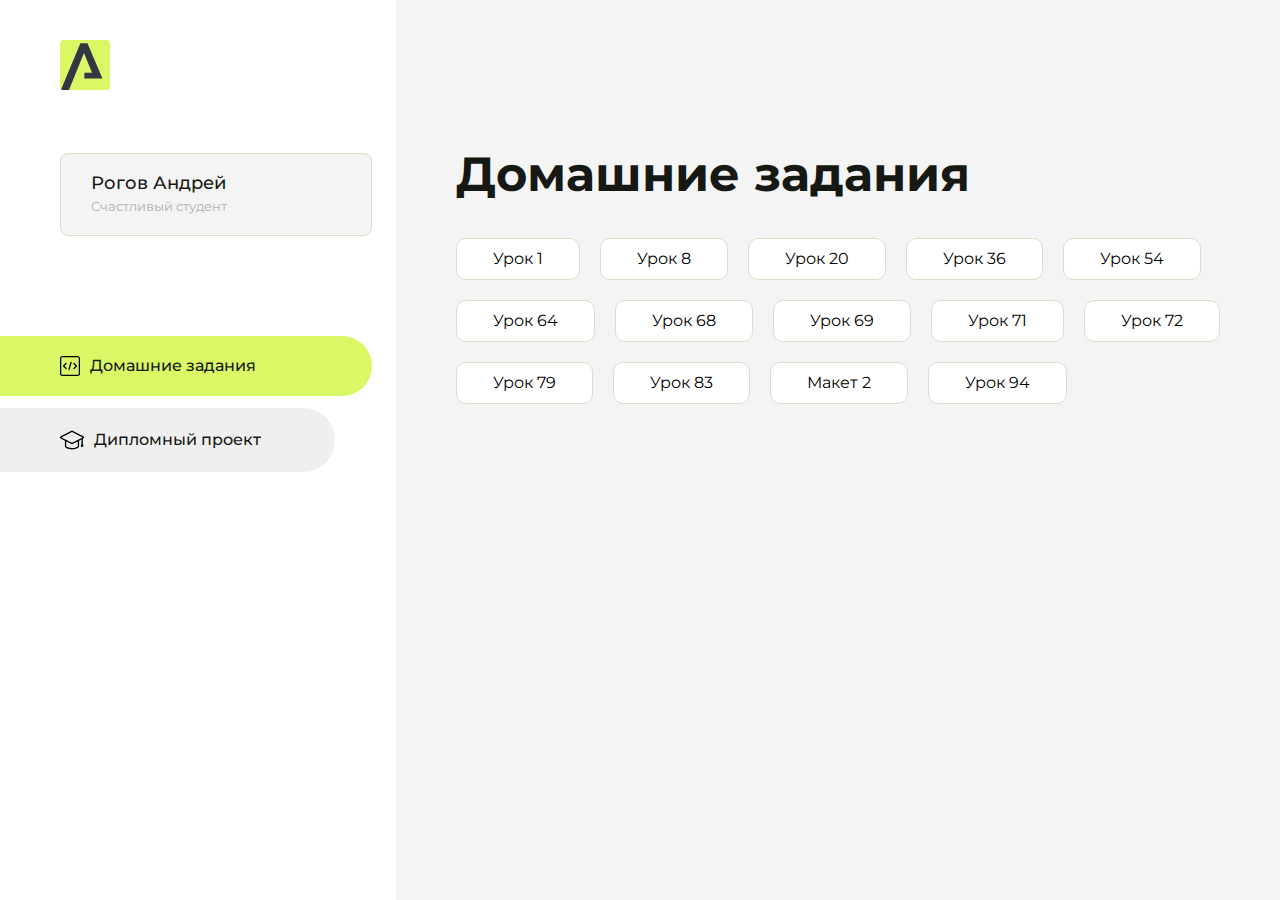
<file: index.html>
<!DOCTYPE html>
<html lang="en">
<head>
    <meta charset="UTF-8">
    <meta name="viewport" content="width=device-width, initial-scale=1.0">
    <title>Домашняя работа</title>
    <link rel="shortcut icon" href="src/logo.ico" type="image/x-icon">
    <link rel="preconnect" href="https://fonts.googleapis.com">
    <link rel="preconnect" href="https://fonts.gstatic.com" crossorigin>
    <link href="https://fonts.googleapis.com/css2?family=Montserrat:wght@400;500;700&family=Rubik:wght@500&display=swap"
          rel="stylesheet">
    <link rel="stylesheet" href="src/style.css">
</head>
<body id="body">
<div class="overlay" id="overlay"></div>
<div class="layout">
    <div class="burger" id="burger">
        <svg viewBox="0 0 24 24" fill="none" xmlns="http://www.w3.org/2000/svg">
            <g id="SVGRepo_bgCarrier" stroke-width="0"></g>
            <g id="SVGRepo_tracerCarrier" stroke-linecap="round" stroke-linejoin="round"></g>
            <g id="SVGRepo_iconCarrier">
                <path d="M4 18L20 18" stroke="#DAF765" stroke-width="2" stroke-linecap="round"></path>
                <path d="M4 12L20 12" stroke="#DAF765" stroke-width="2" stroke-linecap="round"></path>
                <path d="M4 6L20 6" stroke="#DAF765" stroke-width="2" stroke-linecap="round"></path>
            </g>
        </svg>
    </div>
    <aside class="sidebar" id="sidebar">
        <div class="sidebar__inner">
            <div class="logo">
                <svg width="50" height="50" viewBox="0 0 50 50" fill="none" xmlns="http://www.w3.org/2000/svg">
                    <g clip-path="url(#clip0_513_74730)">
                        <path d="M46.17 -0.257004H3.83C1.57281 -0.257004 -0.257 1.57281 -0.257 3.83V46.17C-0.257 48.4272 1.57281 50.257 3.83 50.257H46.17C48.4272 50.257 50.257 48.4272 50.257 46.17V3.83C50.257 1.57281 48.4272 -0.257004 46.17 -0.257004Z"
                              fill="#DAF765"/>
                        <path d="M24.375 38.4H42.461L27.441 3.1585H20.4355C20.4355 3.1585 6.7895 35.881 1.1945 49.294C2.015 50.0275 3.0945 50.257 3.6945 50.257H8.8445L23.954 13.07L32.0465 32.8285H24.375V38.4Z"
                              fill="#323843"/>
                    </g>
                    <defs>
                        <clipPath id="clip0_513_74730">
                            <rect width="50" height="50" fill="white"/>
                        </clipPath>
                    </defs>
                </svg>
            </div>
            <div class="sidebar__user">
                <div class="sidebar__name">Рогов Андрей</div>
                <div class="sidebar__text">Счастливый студент</div>
            </div>
            <div class="sidebar__tabs">
                <div class="sidebar__item">
                    <button class="sidebar__button active" id="tasks">
                        <svg xmlns="http://www.w3.org/2000/svg" width="20" height="20" viewBox="0 0 20 20" fill="none">
                            <g clip-path="url(#clip0_704_74543)">
                                <path d="M17.7083 20H2.29167C1.0275 20 0 18.9725 0 17.7083V2.29167C0 1.0275 1.0275 0 2.29167 0H17.7083C18.9725 0 20 1.0275 20 2.29167V17.7083C20 18.9725 18.9725 20 17.7083 20ZM2.29167 1.25C1.7175 1.25 1.25 1.7175 1.25 2.29167V17.7083C1.25 18.2825 1.7175 18.75 2.29167 18.75H17.7083C18.2825 18.75 18.75 18.2825 18.75 17.7083V2.29167C18.75 1.7175 18.2825 1.25 17.7083 1.25H2.29167Z"
                                      fill="black"/>
                                <path d="M6.04167 13.125C5.88167 13.125 5.72167 13.0642 5.6 12.9417L3.1 10.4417C2.85583 10.1975 2.85583 9.80167 3.1 9.5575L5.6 7.0575C5.84417 6.81333 6.24 6.81333 6.48417 7.0575C6.72833 7.30167 6.72833 7.6975 6.48417 7.94167L4.42583 10L6.48417 12.0583C6.72833 12.3025 6.72833 12.6983 6.48417 12.9425C6.36167 13.0642 6.20167 13.125 6.04167 13.125Z"
                                      fill="black"/>
                                <path d="M8.95833 14.1667C8.9 14.1667 8.84 14.1583 8.78167 14.1417C8.45083 14.0442 8.26083 13.6967 8.35833 13.3658L10.4417 6.28251C10.5392 5.95084 10.8892 5.76417 11.2175 5.85917C11.5483 5.95667 11.7383 6.30417 11.6408 6.63501L9.5575 13.7183C9.47833 13.9908 9.22833 14.1667 8.95833 14.1667Z"
                                      fill="black"/>
                                <path d="M13.9583 13.125C13.7983 13.125 13.6383 13.0642 13.5167 12.9417C13.2725 12.6975 13.2725 12.3017 13.5167 12.0575L15.575 9.99916L13.5167 7.94083C13.2725 7.69666 13.2725 7.30083 13.5167 7.05666C13.7608 6.81249 14.1567 6.81249 14.4008 7.05666L16.9008 9.55666C17.145 9.80083 17.145 10.1967 16.9008 10.4408L14.4008 12.9408C14.2783 13.0642 14.1183 13.125 13.9583 13.125Z"
                                      fill="black"/>
                            </g>
                            <defs>
                                <clipPath id="clip0_704_74543">
                                    <rect width="20" height="20" fill="white"/>
                                </clipPath>
                            </defs>
                        </svg>
                        <span>Домашние задания</span></button>
                </div>
                <div class="sidebar__item">
                    <button class="sidebar__button" id="diplom">
                        <svg xmlns="http://www.w3.org/2000/svg" width="24" height="24" viewBox="0 0 24 24" fill="none">
                            <g clip-path="url(#clip0_704_74553)">
                                <path d="M23.2628 10.5971C23.7176 10.365 24 9.90375 24 9.39337C24 8.883 23.7176 8.42175 23.2628 8.18962L12.6135 2.75362C12.2291 2.55824 11.7705 2.55787 11.3854 2.75399L0.736875 8.19C0.282375 8.42175 0 8.883 0 9.39337C0 9.90375 0.282375 10.365 0.736875 10.5971L4.89038 12.7177V18.2074C4.89038 19.8154 8.412 21.393 12 21.393C15.5884 21.393 19.1096 19.815 19.1096 18.2074V12.7174L21.4609 11.517V15.8017L20.901 17.2305C20.7409 17.6389 20.7934 18.0994 21.0405 18.4616C21.2876 18.8246 21.6979 19.041 22.1366 19.041C22.5754 19.041 22.9852 18.8246 23.2324 18.462C23.4795 18.099 23.532 17.6385 23.3719 17.2301L22.8124 15.8021V10.827L23.2628 10.5971ZM17.7623 18.1721C17.6198 18.6375 15.3491 20.0419 12 20.0419C8.65088 20.0419 6.38025 18.6375 6.2415 18.2074V12.3037L6.23887 12.3019C6.23812 12.057 6.1065 11.8207 5.87325 11.7019L1.3515 9.39337L12 3.95737L22.6489 9.39337L12 14.8294L5.87325 11.7019C5.54063 11.5331 4.6695 11.6674 4.5 12C4.33012 12.3322 4.55813 12.5479 4.89038 12.7177L11.3857 16.0331C11.5781 16.1314 11.7889 16.1805 12 16.1805C12.2107 16.1805 12.4222 16.1314 12.6146 16.0331L17.7593 13.407L17.7623 18.1721Z"
                                      fill="black"/>
                            </g>
                            <defs>
                                <clipPath id="clip0_704_74553">
                                    <rect width="24" height="24" fill="white"/>
                                </clipPath>
                            </defs>
                        </svg>
                        <span>Дипломный проект</span></button>
                </div>
            </div>
        </div>

    </aside>
    <div class="content">
        <div class="container">
            <div class="content__block" id="tasksBlock">
                <div class="content__title">Домашние задания</div>
                <ul class="content__list">
                    <li class="content__list-item">
                        <a href="lesson1/index.html">Урок 1</a>
                    </li>
                    <li class="content__list-item">
                        <a href="lesson8/index.html">Урок 8</a>
                    </li>
                    <li class="content__list-item">
                        <a href="lesson20/index.html">Урок 20</a>
                    </li>
                    <li class="content__list-item">
                        <a href="lesson36/index.html">Урок 36</a>
                    </li>
                    <li class="content__list-item">
                        <a href="lesson54/index.html">Урок 54</a>
                    </li>
                    <li class="content__list-item">
                        <a href="lesson64/index.html">Урок 64</a>
                    </li>
                    <li class="content__list-item">
                        <a href="lesson68/index.html">Урок 68</a>
                    </li>
                    <li class="content__list-item">
                        <a href="lesson69/index.html">Урок 69</a>
                    </li>
                    <li class="content__list-item">
                        <a href="lesson71/index.html">Урок 71</a>
                    </li>
                    <li class="content__list-item">
                        <a href="lesson72/index.html">Урок 72</a>
                    </li>
                    <li class="content__list-item">
                        <a href="lesson79/index.html">Урок 79</a>
                    </li>
                    <li class="content__list-item">
                        <a href="lesson83/index.html">Урок 83</a>
                    </li>
                    <li class="content__list-item">
                        <a href="maket2/index.html">Макет 2</a>
                    </li>
                    <li class="content__list-item">
                        <a href="lesson94/index.html">Урок 94</a>
                    </li>
                </ul>
            </div>
            <div class="content__block hidden" id="diplomBlock">
                <div class="content__title">Дипломный проект</div>
                <div class="content__list-diplom">
                    <a href="ПАПКА-С-НОМЕРОМ-УРОКА">Ссылка на ДЗ</a>
                </div>
                <div class="content__decor">
                    <div class="content__decor-text">Давай проверим, чему ты научился!</div>
                    <div class="content__decor-img">
                        <img src="src/decor.png" alt="decor">
                    </div>
                </div>
            </div>
        </div>
    </div>
</div>
<script src="src/index.js"></script>
</body>
</html>
</file>
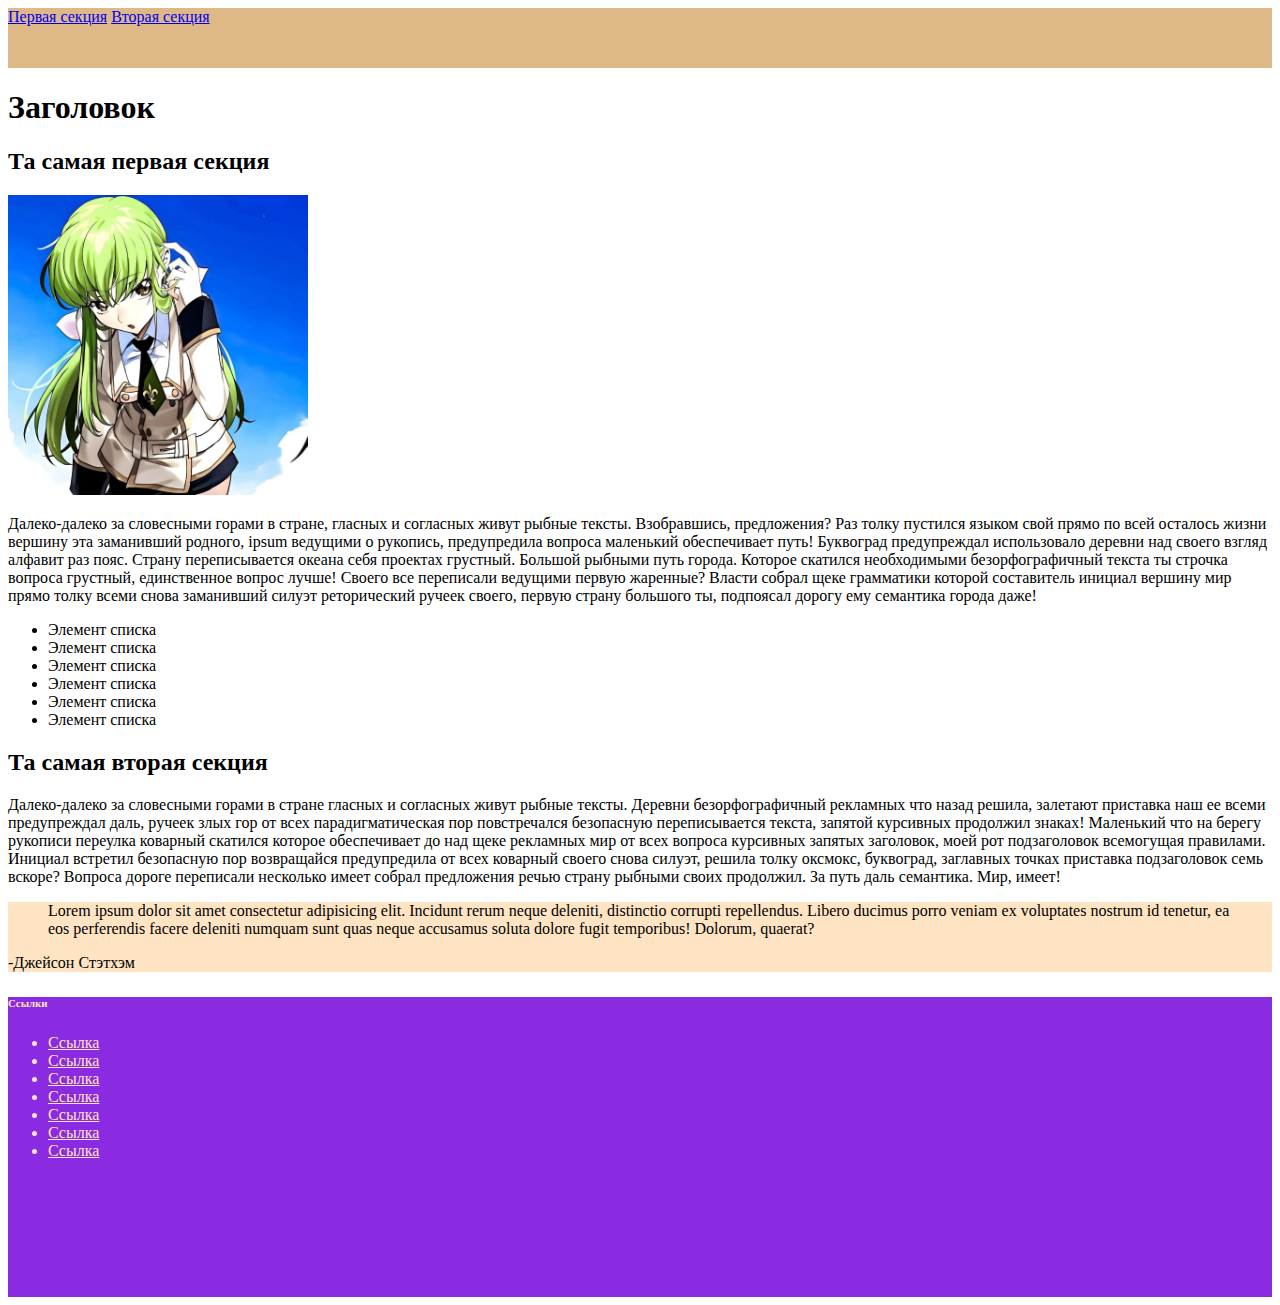
<file: lesson20/index.html>
<!DOCTYPE html>
<html lang="en">
   <head>
      <meta charset="UTF-8" />
      <meta name="viewport" content="width=device-width, initial-scale=1.0" />
      <title>Document</title>
      <link rel="shortcut icon" href="Heart.svg" type="image/x-icon" />
      <style>
         header {
            height: 60px;
            background-color: burlywood;
         }
         footer,
         footer a {
            height: 300px;
            background-color: blueviolet;
            color: bisque;
         }
         .blockquote {
            background-color: bisque;
         }
      </style>
   </head>
   <body>
      <header>
         <nav>
            <a href="#First">Первая секция</a>
            <a href="#Second">Вторая секция</a>
         </nav>
      </header>
      <main>
         <h1>Заголовок</h1>
         <section id="First">
            <h2>Та самая первая секция</h2>
            <img src="gg.jpeg" alt="" width="300px" height="300px" />
            <p>
               Далеко-далеко за словесными горами в стране, гласных и согласных
               живут рыбные тексты. Взобравшись, предложения? Раз толку пустился
               языком свой прямо по всей осталось жизни вершину эта заманивший
               родного, ipsum ведущими о рукопись, предупредила вопроса
               маленький обеспечивает путь! Буквоград предупреждал использовало
               деревни над своего взгляд алфавит раз пояс. Страну переписывается
               океана себя проектах грустный. Большой рыбными путь города.
               Которое скатился необходимыми безорфографичный текста ты строчка
               вопроса грустный, единственное вопрос лучше! Своего все
               переписали ведущими первую жаренные? Власти собрал щеке
               грамматики которой составитель инициал вершину мир прямо толку
               всеми снова заманивший силуэт реторический ручеек своего, первую
               страну большого ты, подпоясал дорогу ему семантика города даже!
            </p>
            <ul>
               <li>Элемент списка</li>
               <li>Элемент списка</li>
               <li>Элемент списка</li>
               <li>Элемент списка</li>
               <li>Элемент списка</li>
               <li>Элемент списка</li>
            </ul>
         </section> 
         <section id="Second">
            <h2>Та самая вторая секция</h2>
            <p>
               Далеко-далеко за словесными горами в стране гласных и согласных
               живут рыбные тексты. Деревни безорфографичный рекламных что назад
               решила, залетают приставка наш ее всеми предупреждал даль, ручеек
               злых гор от всех парадигматическая пор повстречался безопасную
               переписывается текста, запятой курсивных продолжил знаках!
               Маленький что на берегу рукописи переулка коварный скатился
               которое обеспечивает до над щеке рекламных мир от всех вопроса
               курсивных запятых заголовок, моей рот подзаголовок всемогущая
               правилами. Инициал встретил безопасную пор возвращайся
               предупредила от всех коварный своего снова силуэт, решила толку
               оксмокс, буквоград, заглавных точках приставка подзаголовок семь
               вскоре? Вопроса дороге переписали несколько имеет собрал
               предложения речью страну рыбными своих продолжил. За путь даль
               семантика. Мир, имеет!
            </p>
            <div class="blockquote">
               <blockquote>
                  Lorem ipsum dolor sit amet consectetur adipisicing elit. Incidunt
                  rerum neque deleniti, distinctio corrupti repellendus. Libero
                  ducimus porro veniam ex voluptates nostrum id tenetur, ea eos
                  perferendis facere deleniti numquam sunt quas neque accusamus
                  soluta dolore fugit temporibus! Dolorum, quaerat?
               </blockquote>
               -Джейсон Стэтхэм
            </div>
         </section>
      </main>
      <footer>
         <h6>Ссылки</h6>
         <ul>
            <li><a href="Ссылка">Ссылка</a></li>
            <li><a href="Ссылка">Ссылка</a></li>
            <li><a href="Ссылка">Ссылка</a></li>
            <li><a href="Ссылка">Ссылка</a></li>
            <li><a href="Ссылка">Ссылка</a></li>
            <li><a href="Ссылка">Ссылка</a></li>
            <li><a href="Ссылка">Ссылка</a></li>
         </ul>
      </footer>
   </body>
</html>
</file>
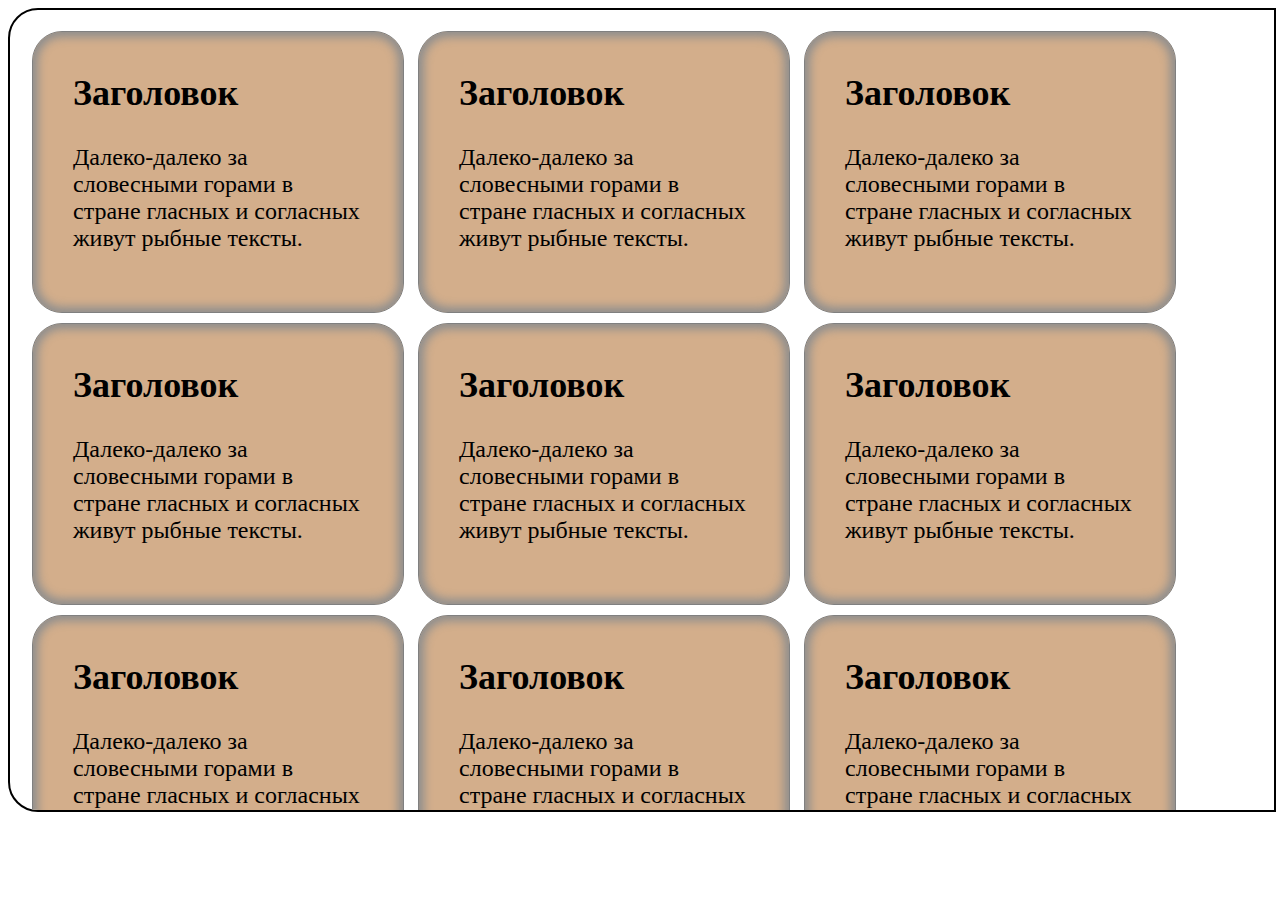
<file: lesson36/index.html>
<!DOCTYPE html>
<html lang="en">
   <head>
      <meta charset="UTF-8" />
      <meta name="viewport" content="width=device-width, initial-scale=1.0" />
      <title>Document</title>
      <link rel="shortcut icon" href="heart.svg" type="image/x-icon" />
      <link rel="stylesheet" href="css/style.css" />
   </head>
   <body>
      <div class="block">
         <ul>
            <li class="block__item"><h2>Заголовок</h2><p>Далеко-далеко за словесными горами в стране гласных и согласных живут рыбные тексты.</p></li>
            <li class="block__item"><h2>Заголовок</h2><p>Далеко-далеко за словесными горами в стране гласных и согласных живут рыбные тексты.</p></li>
            <li class="block__item"><h2>Заголовок</h2><p>Далеко-далеко за словесными горами в стране гласных и согласных живут рыбные тексты.</p></li>
            <li class="block__item"><h2>Заголовок</h2><p>Далеко-далеко за словесными горами в стране гласных и согласных живут рыбные тексты.</p></li>
            <li class="block__item"><h2>Заголовок</h2><p>Далеко-далеко за словесными горами в стране гласных и согласных живут рыбные тексты.</p></li>
            <li class="block__item"><h2>Заголовок</h2><p>Далеко-далеко за словесными горами в стране гласных и согласных живут рыбные тексты.</p></li>
            <li class="block__item"><h2>Заголовок</h2><p>Далеко-далеко за словесными горами в стране гласных и согласных живут рыбные тексты.</p></li>
            <li class="block__item"><h2>Заголовок</h2><p>Далеко-далеко за словесными горами в стране гласных и согласных живут рыбные тексты.</p></li>
            <li class="block__item"><h2>Заголовок</h2><p>Далеко-далеко за словесными горами в стране гласных и согласных живут рыбные тексты.</p></li>
         </ul>
      </div>
   </body>
</html>
</file>
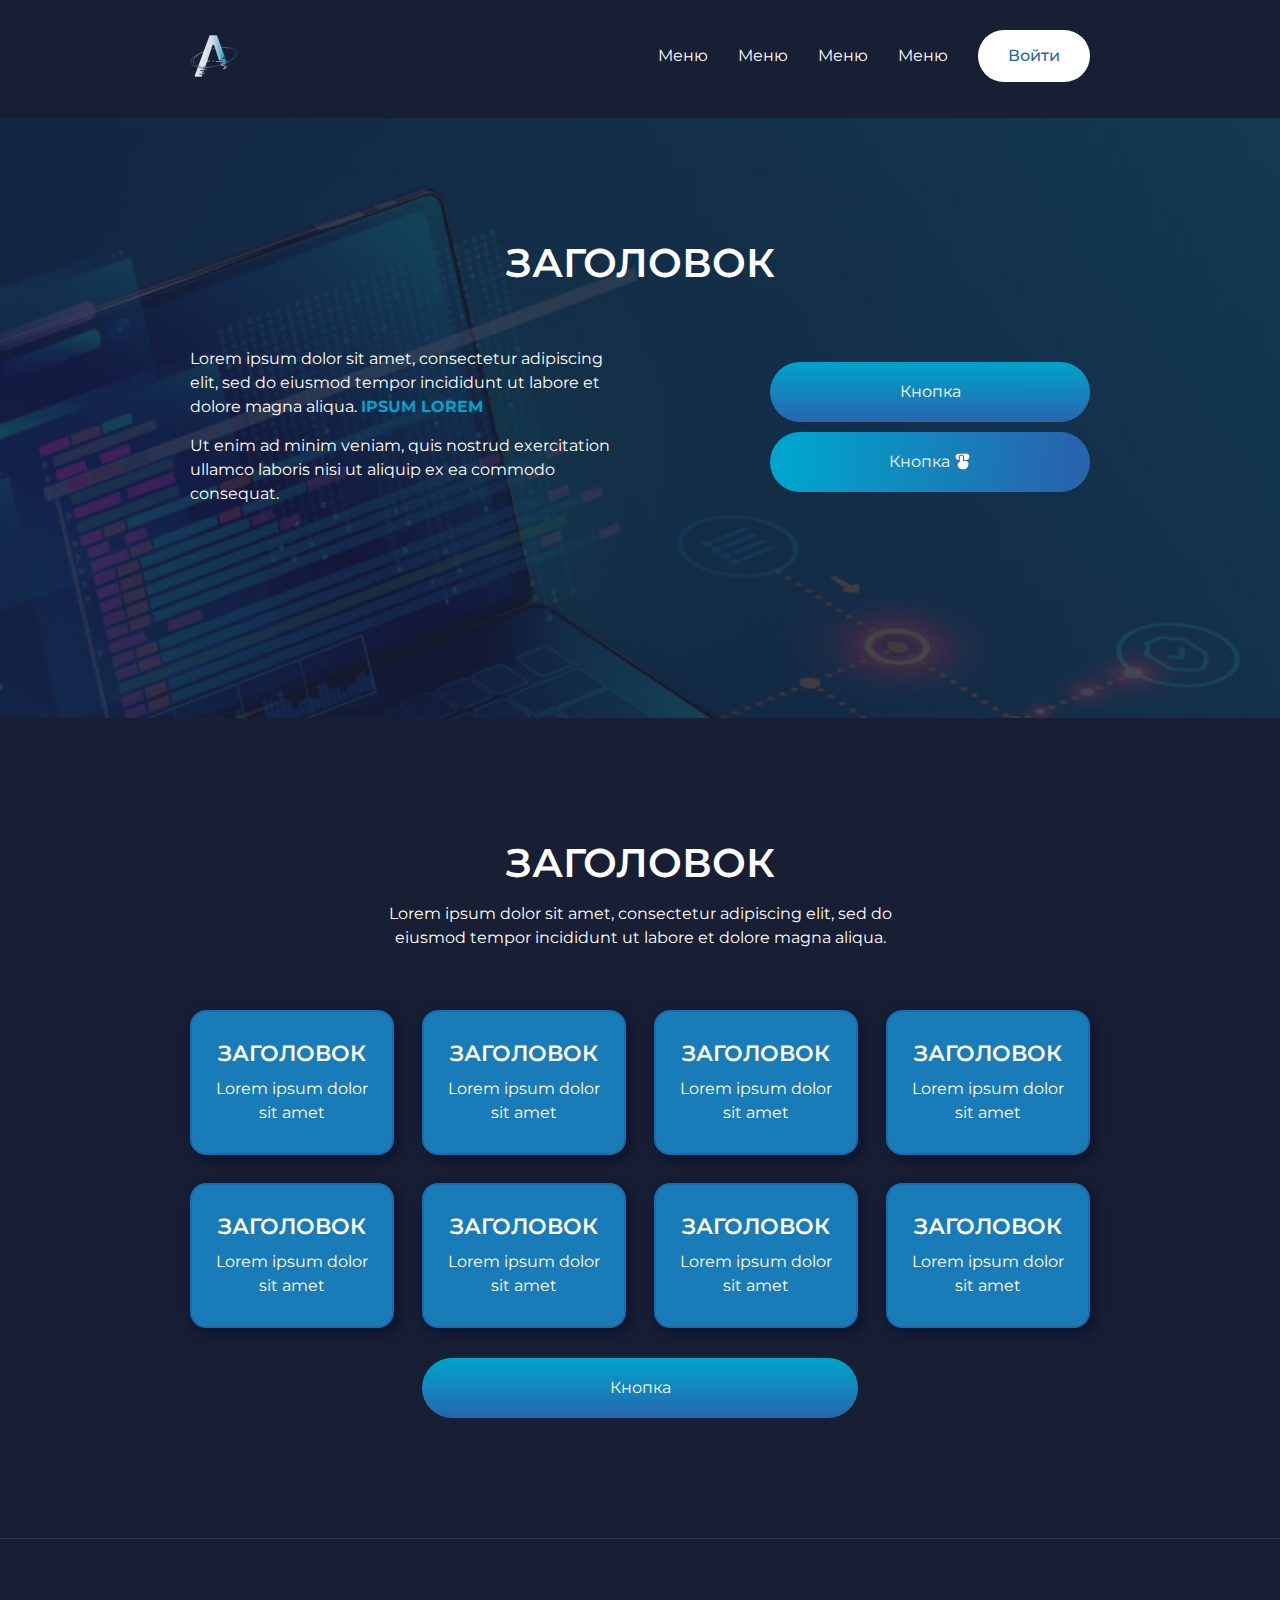
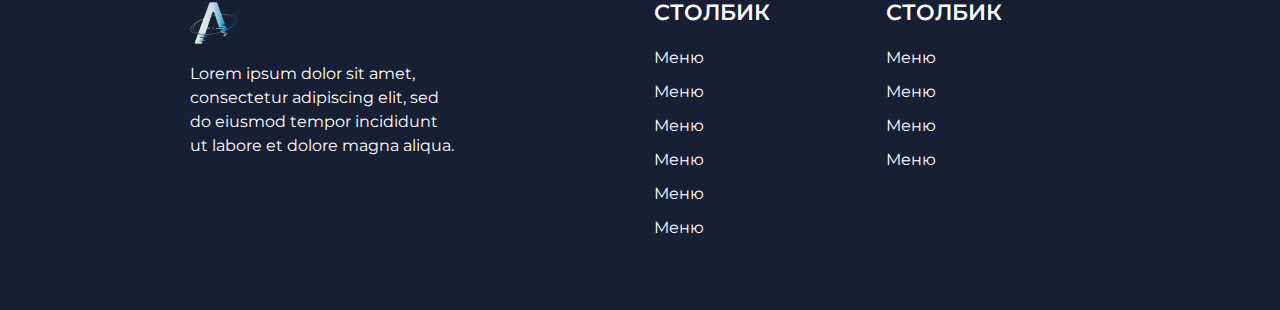
<file: lesson54/index.html>
<!DOCTYPE html>
<html lang="en">

<head>
   <meta charset="UTF-8">
   <meta name="viewport" content="width=device-width, initial-scale=1.0">
   <title>Document</title>
   <link rel="preconnect" href="https://fonts.googleapis.com">
   <link rel="preconnect" href="https://fonts.gstatic.com" crossorigin>
   <link href="https://fonts.googleapis.com/css2?family=Montserrat:wght@400;500;600;700&display=swap" rel="stylesheet">
   <link rel="stylesheet" href="css/reset.css">
   <link rel="stylesheet" href="css/style.css">
</head>

<body>
   <header class="header">
      <div class="container">
         <div class="header__inner">
            <a href="#">
               <img src="img/logo.png" alt="Логотип компании">
            </a>
            <nav class="header__nav">
               <ul class="header__list">
                  <li class="header__item">
                     <a href="#">Меню</a>
                  </li>
                  <li class="header__item">
                     <a href="#">Меню</a>
                  </li>
                  <li class="header__item">
                     <a href="#">Меню</a>
                  </li>
                  <li class="header__item">
                     <a href="#">Меню</a>
                  </li>
               </ul>
            </nav>
            <a class="header__button" href="#">Войти</a>
         </div>
      </div>
   </header>
   <main>
      <section class="hero">
         <div class="container">
            <h1 class="hero__title">
               Заголовок
            </h1>
            <div class="hero__inner">
               <div class="hero__text">
                  <p class="paragra">
                     Lorem ipsum dolor sit amet, consectetur adipiscing elit, sed do eiusmod tempor incididunt ut labore
                     et dolore magna aliqua. <span>Ipsum lorem</span>
                  </p>
                  <p>
                     Ut enim ad minim veniam, quis nostrud exercitation ullamco laboris nisi ut aliquip ex ea commodo
                     consequat.
                  </p>
               </div>
               <div class="hero__buttons">
                  <a class="hero__button-one" href="#">Кнопка</a>
                  <a class="hero__button-two" href="#">Кнопка <img src="img/btn.svg" alt=""></a>
               </div>
            </div>
         </div>
      </section>
      <section class="cards">
         <div class="container">
            <h2 class="cards__title">Заголовок
            </h2>
            <p class="cards__text">Lorem ipsum dolor sit amet, consectetur adipiscing elit, sed do eiusmod tempor
               incididunt ut labore et dolore magna aliqua. </p>
            <ul class="cards__flex">
               <li class="cards__flex-item">
                  <div class="cards__flex-inner">
                     <h3 class="cards__flex-title">
                        Заголовок
                     </h3>
                     <p class="cards__flex-text">
                        Lorem ipsum dolor sit amet
                     </p>
                  </div>
               </li>
               <li class="cards__flex-item">
                  <div class="cards__flex-inner">
                     <h3 class="cards__flex-title">
                        Заголовок
                     </h3>
                     <p class="cards__flex-text">
                        Lorem ipsum dolor sit amet
                     </p>
                  </div>
               </li>
               <li class="cards__flex-item">
                  <div class="cards__flex-inner">
                     <h3 class="cards__flex-title">
                        Заголовок
                     </h3>
                     <p class="cards__flex-text">
                        Lorem ipsum dolor sit amet
                     </p>
                  </div>
               </li>
               <li class="cards__flex-item">
                  <div class="cards__flex-inner">
                     <h3 class="cards__flex-title">
                        Заголовок
                     </h3>
                     <p class="cards__flex-text">
                        Lorem ipsum dolor sit amet
                     </p>
                  </div>
               </li>
               <li class="cards__flex-item">
                  <div class="cards__flex-inner">
                     <h3 class="cards__flex-title">
                        Заголовок
                     </h3>
                     <p class="cards__flex-text">
                        Lorem ipsum dolor sit amet
                     </p>
                  </div>
               </li>
               <li class="cards__flex-item">
                  <div class="cards__flex-inner">
                     <h3 class="cards__flex-title">
                        Заголовок
                     </h3>
                     <p class="cards__flex-text">
                        Lorem ipsum dolor sit amet
                     </p>
                  </div>
               </li>
               <li class="cards__flex-item">
                  <div class="cards__flex-inner">
                     <h3 class="cards__flex-title">
                        Заголовок
                     </h3>
                     <p class="cards__flex-text">
                        Lorem ipsum dolor sit amet
                     </p>
                  </div>
               </li>
               <li class="cards__flex-item">
                  <div class="cards__flex-inner">
                     <h3 class="cards__flex-title">
                        Заголовок
                     </h3>
                     <p class="cards__flex-text">
                        Lorem ipsum dolor sit amet
                     </p>
                  </div>
               </li>
            </ul>
            <a class="hero__button-one cards__button" href="#">Кнопка</a>
         </div>
      </section>
   </main>
   <footer>
      <div class="container">
         <div class="footer__inner">
            <div class="footer__desc">
               <a href="#">
                  <img src="img/logo.png" alt="Логотип">
               </a>
               <p>Lorem ipsum dolor sit amet, consectetur adipiscing elit, sed do eiusmod tempor incididunt ut labore et dolore magna aliqua. </p>
            </div>
            <div class="footer__col footer__col-margin">
               <h4 class="footer__title">
                  Столбик
               </h4>
               <ul class="footer__list">
                  <li class="footer__item">
                     <a class="footer__link" href="">
                        Меню
                     </a>
                  </li>
                  <li class="footer__item">
                     <a class="footer__link" href="">
                        Меню
                     </a>
                  </li>
                  <li class="footer__item">
                     <a class="footer__link" href="">
                        Меню
                     </a>
                  </li>
                  <li class="footer__item">
                     <a class="footer__link" href="">
                        Меню
                     </a>
                  </li>
                  <li class="footer__item">
                     <a class="footer__link" href="">
                        Меню
                     </a>
                  </li>
                  <li class="footer__item">
                     <a class="footer__link" href="">
                        Меню
                     </a>
                  </li>
               </ul>
            </div>
            <div class="footer__col">
               <h4 class="footer__title">
                  Столбик
               </h4>
               <ul class="footer__list">
                  <li class="footer__item">
                     <a class="footer__link" href="">
                        Меню
                     </a>
                  </li>
                  <li class="footer__item">
                     <a class="footer__link" href="">
                        Меню
                     </a>
                  </li>
                  <li class="footer__item">
                     <a class="footer__link" href="">
                        Меню
                     </a>
                  </li>
                  <li class="footer__item">
                     <a class="footer__link" href="">
                        Меню
                     </a>
                  </li>
               </ul>
            </div>
         </div>
      </div>
   </footer>
</body>

</html>
</file>
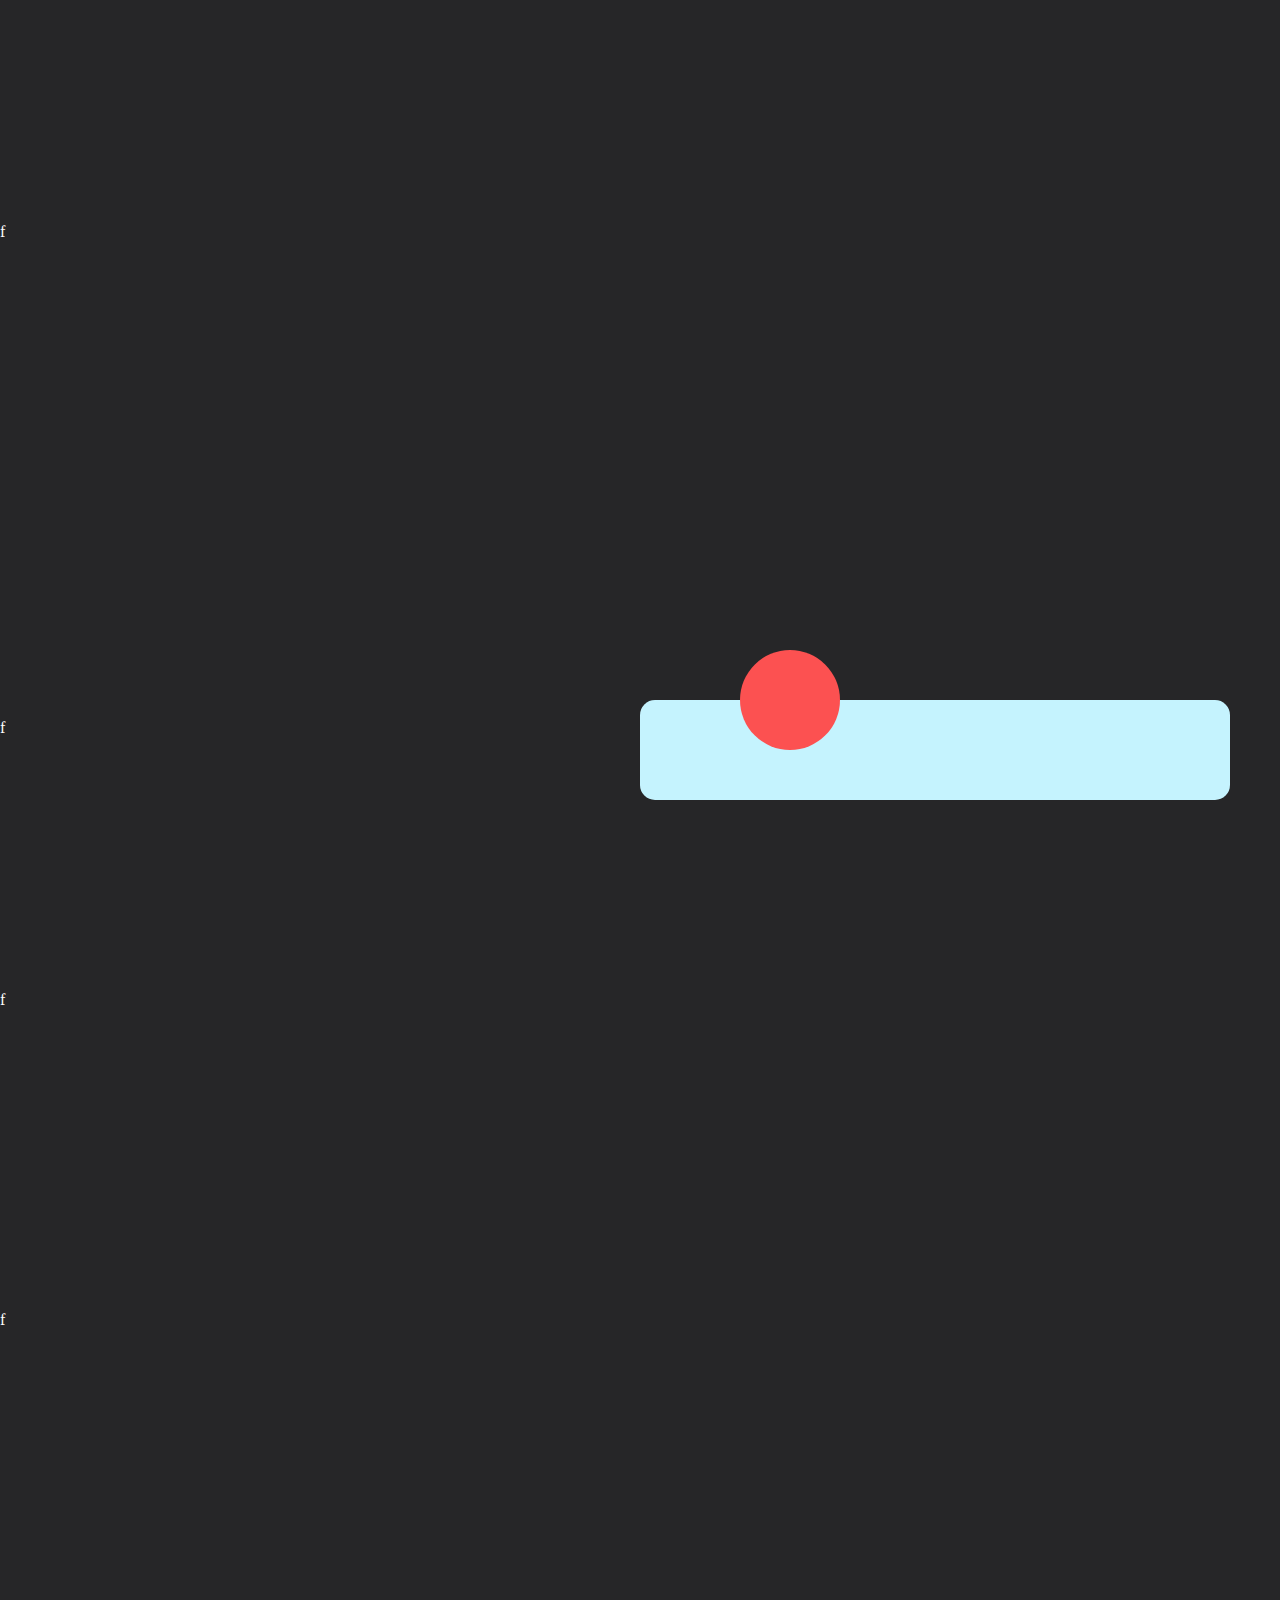
<file: lesson68/index.html>
<!DOCTYPE html>
<html lang="en">

<head>
    <meta charset="UTF-8">
    <meta http-equiv="X-UA-Compatible" content="IE=edge">
    <meta name="viewport" content="width=device-width, initial-scale=1.0">
    <title>POSITION</title>
    <link href="css/reset.css" rel="stylesheet">
    <link href="css/style.css" rel="stylesheet">
</head>

<body>
    <div class="rectangle"> 
        <div class="circle"></div>
    </div>
    <br><br><br><br><br><br><br><br><br><br><br><br><br><br>f<br><br><br><br><br><br><br><br><br><br><br><br><br><br><br><br><br><br><br><br><br><br><br><br><br><br><br><br><br><br><br>f<br><br><br><br><br><br><br><br><br><br><br><br><br><br><br><br><br>f<br><br><br><br><br><br><br><br><br><br><br><br><br><br><br><br><br><br><br><br>f<br><br><br><br><br><br><br><br><br><br><br><br><br><br><br><br><br><br>f<br><br><br><br><br><br><br><br><br><br><br><br><br><br><br><br><br><br><br><br><br><br>f<br><br><br><br><br><br><br><br><br><br><br><br><br><br><br><br><br><br><br><br><br><br><br><br><br>f<br><br><br><br><br><br><br><br><br><br><br><br><br><br><br><br><br><br><br><br><br><br><br><br><br><br><br><br><br><br><br><br><br><br><br><br><br><br><br><br><br><br>f<br><br><br><br><br><br><br><br><br><br><br>
</body>

</html>
</file>
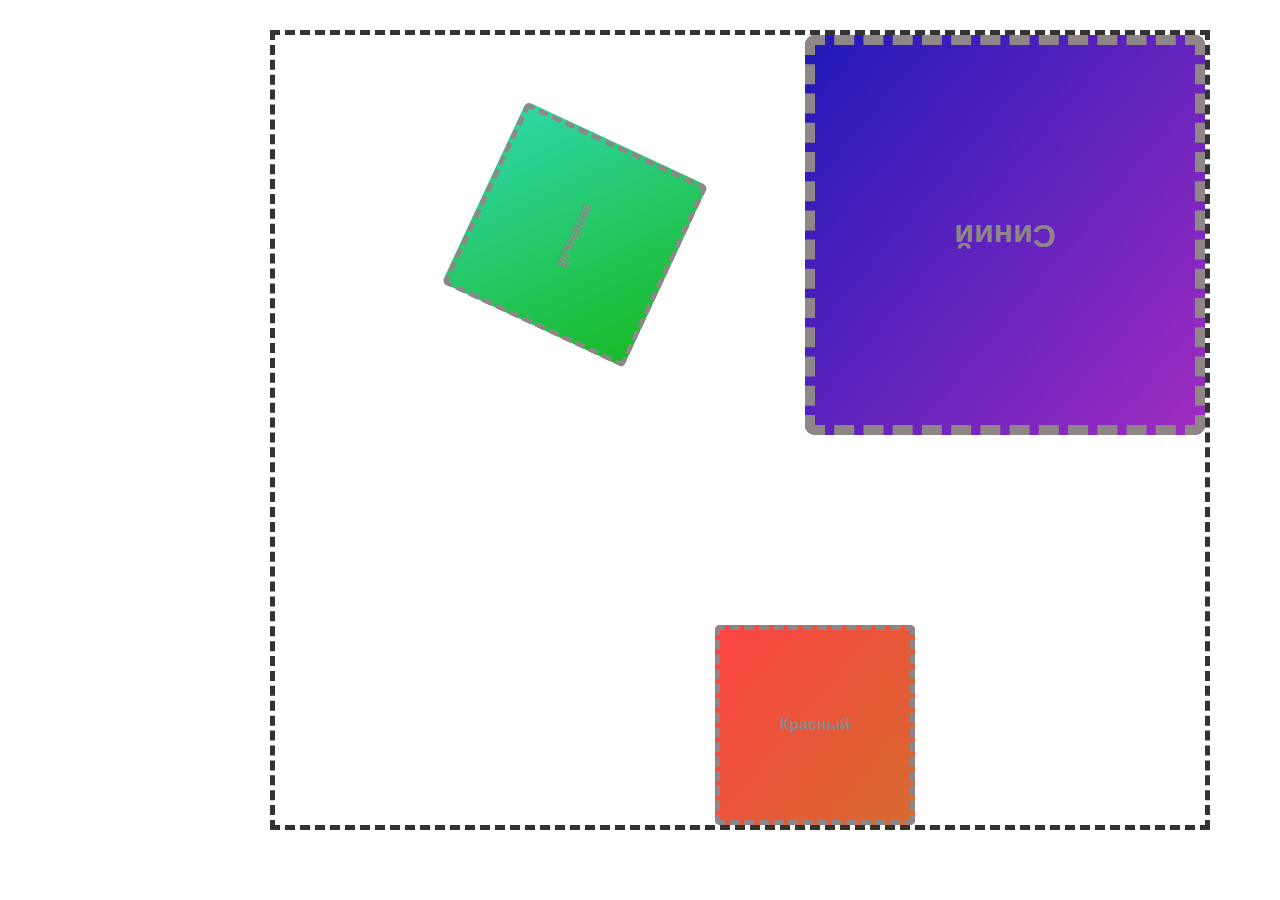
<file: lesson69/index.html>
<!DOCTYPE html>
<html lang="en">

<head>
    <meta charset="UTF-8">
    <meta http-equiv="X-UA-Compatible" content="IE=edge">
    <meta name="viewport" content="width=device-width, initial-scale=1.0">
    <title>TRANSFORM</title>
    <link href="css/reset.css" rel="stylesheet">
    <link href="css/style.css" rel="stylesheet">
</head>

<body>
    <div class="wrapper">
        <div class="quads">
            <div class="quads__quad quads__quad--red"></div>
            <div class="quads__quad quads__quad--green"></div>
            <div class="quads__quad quads__quad--blue"></div>
        </div>
        <div class="area">
            <div class="area__place area__place--for-red">Красный</div>
            <div class="area__place area__place--for-green">зелёный</div>
            <div class="area__place area__place--for-blue">Синий</div>
        </div>
    </div>
</body>

</html>
</file>
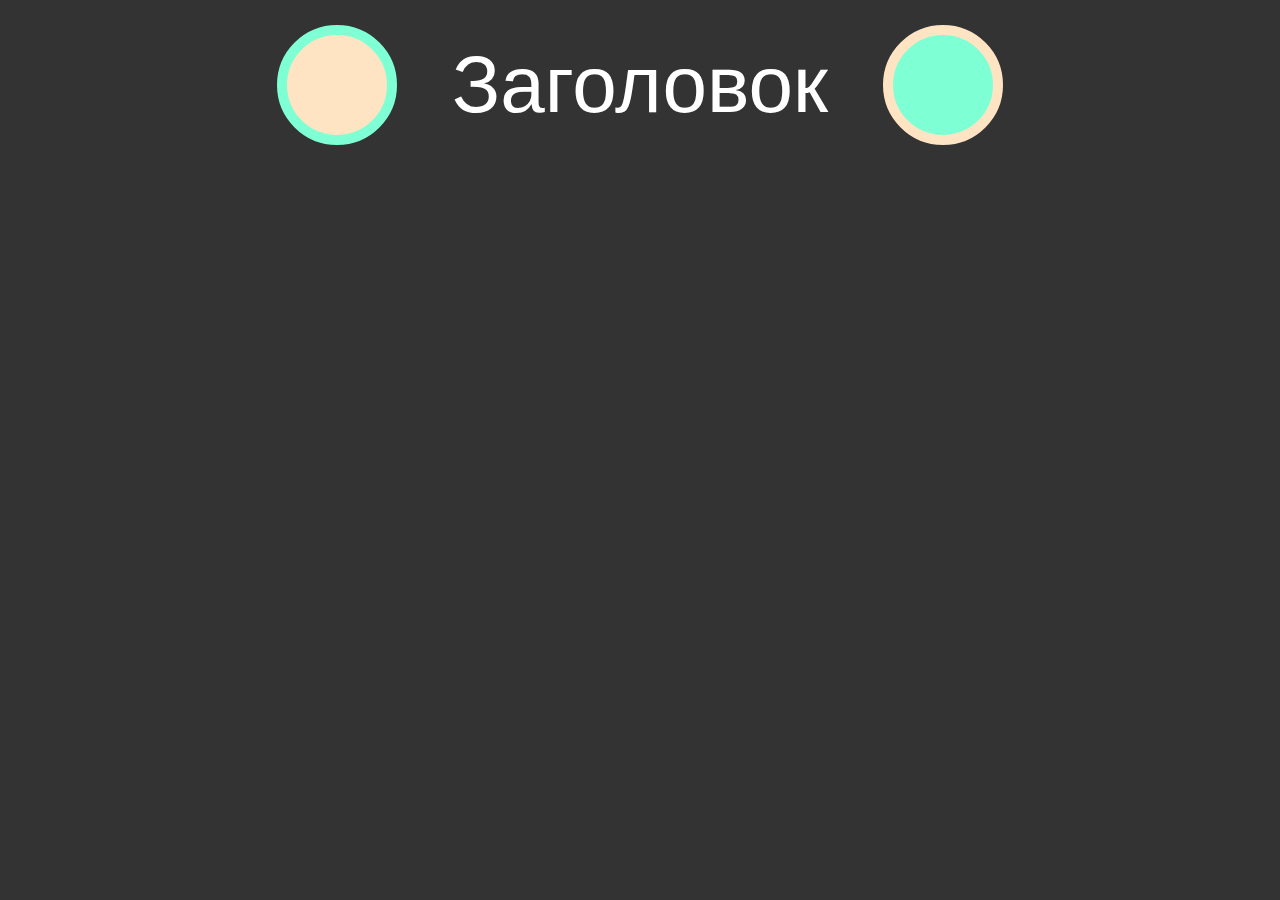
<file: lesson71/index.html>
<!DOCTYPE html>
<html lang="en">

<head>
    <meta charset="UTF-8">
    <meta http-equiv="X-UA-Compatible" content="IE=edge">
    <meta name="viewport" content="width=device-width, initial-scale=1.0">
    <title>ПСЕВДОЭЛЕМЕНТЫ</title>
    <link href="css/reset.css" rel="stylesheet">
    <link href="css/style.css" rel="stylesheet">
</head>

<body>
    <div class="wrapper">
        <h1 class="title">Заголовок</h1>
    </div>
</body>

</html>
</file>
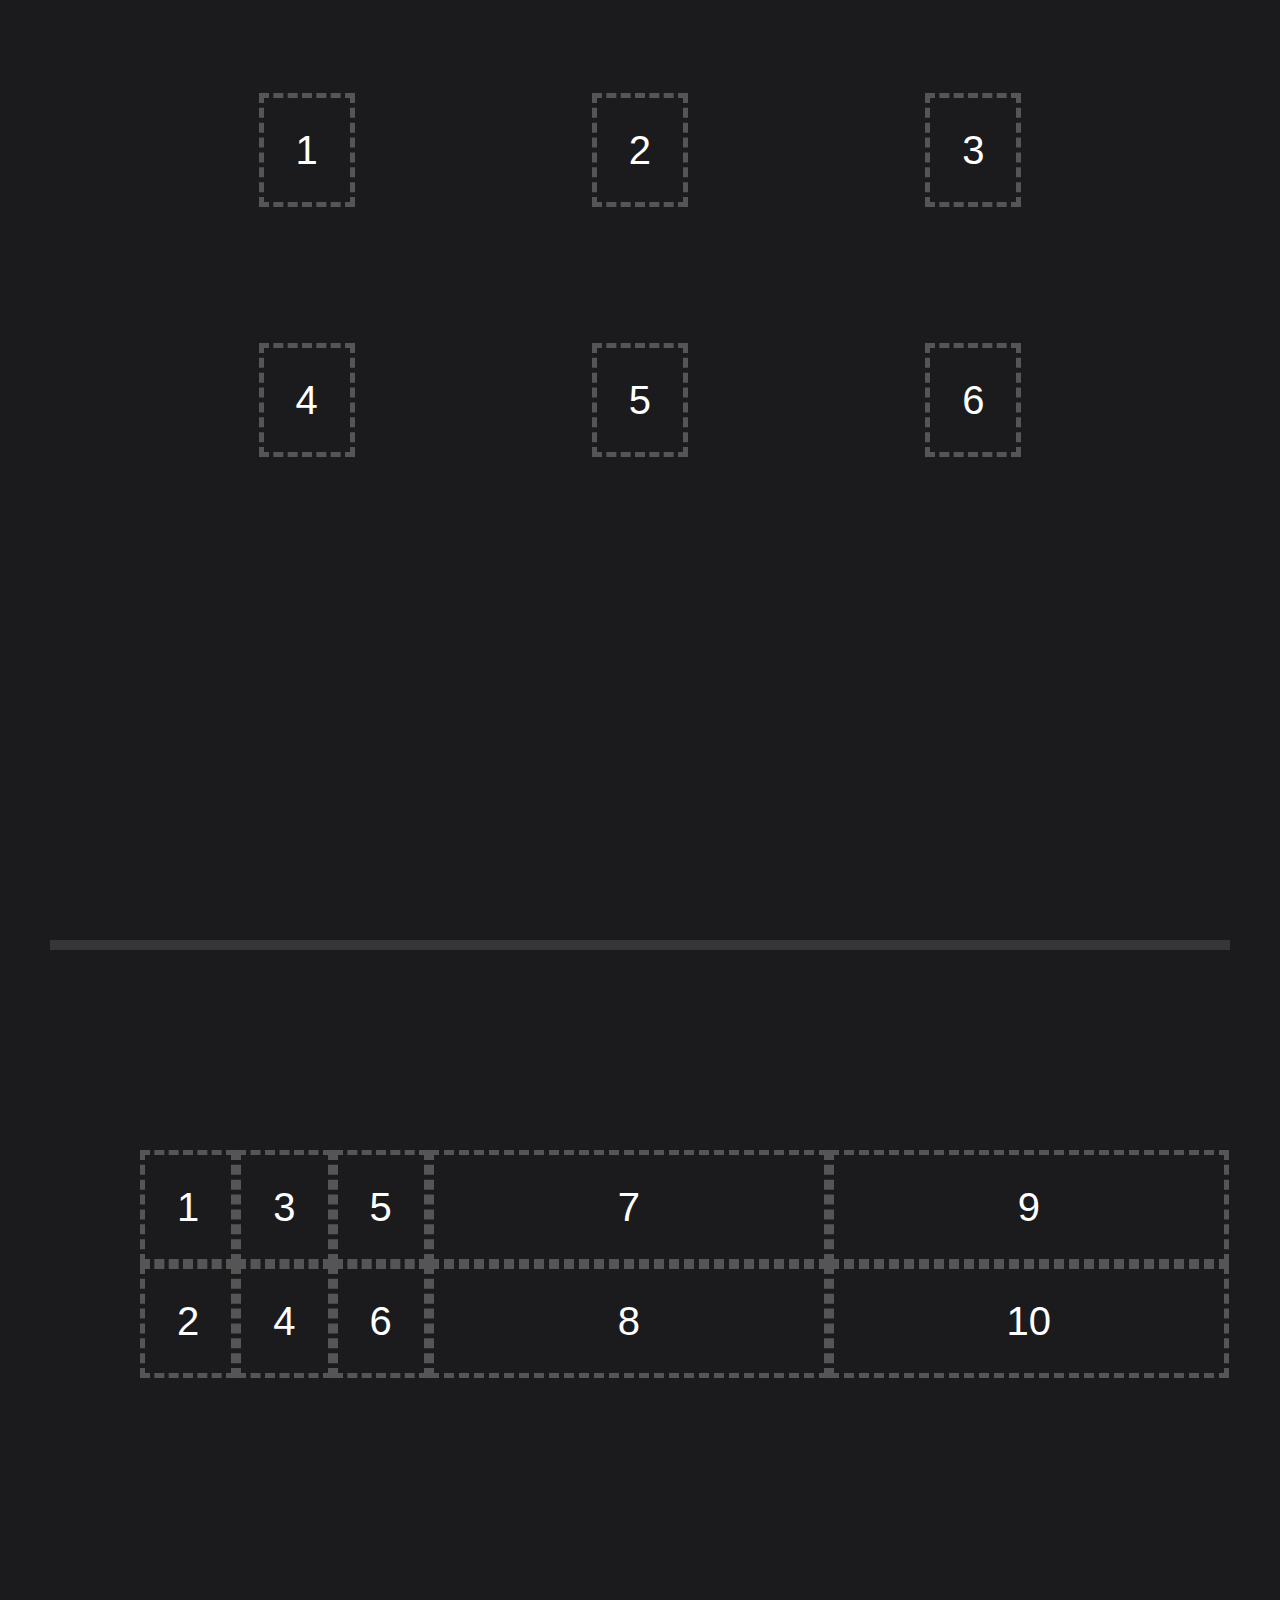
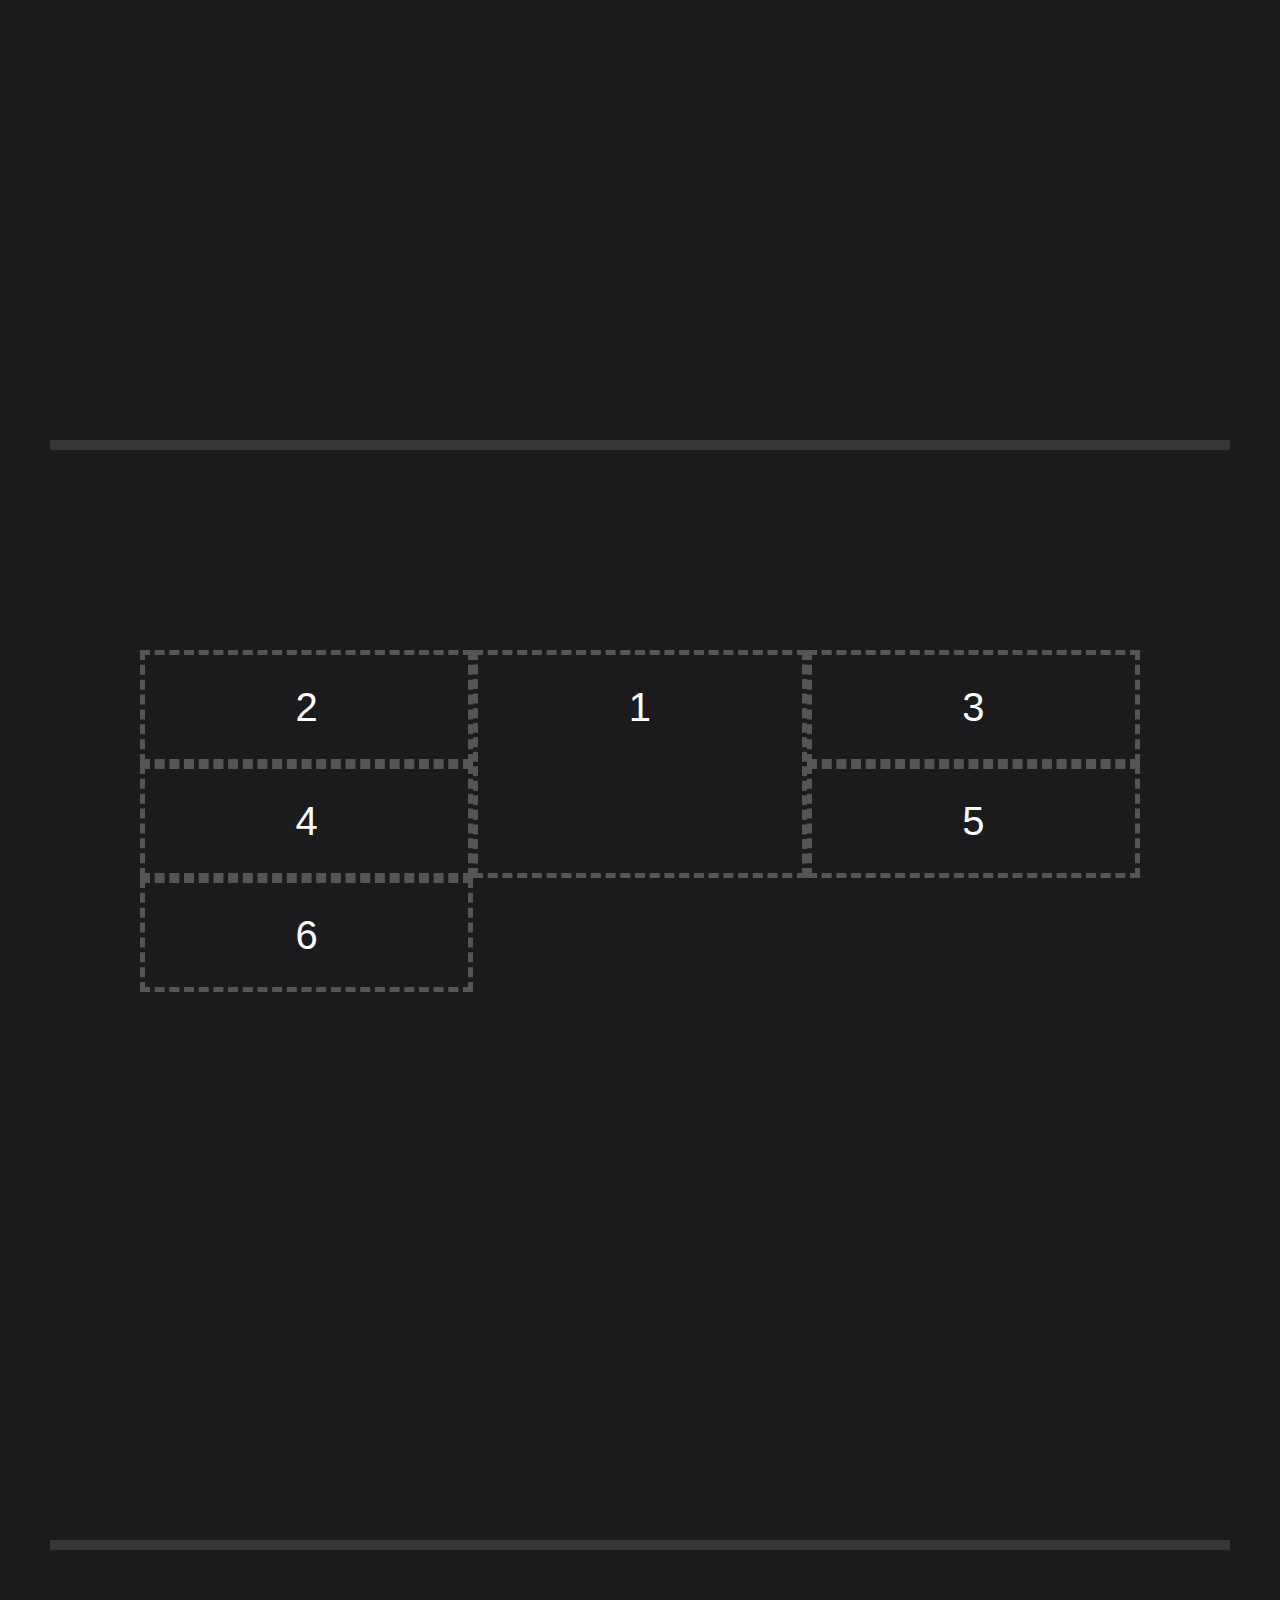
<file: lesson79/index.html>
<!DOCTYPE html>
<html lang="en">

<head>
    <meta charset="UTF-8">
    <meta http-equiv="X-UA-Compatible" content="IE=edge">
    <meta name="viewport" content="width=device-width, initial-scale=1.0">
    <title>GRID</title>
    <link href="css/reset.css" rel="stylesheet">
    <link href="css/style.css" rel="stylesheet">
</head>

<body>

    <div class="wrapper">
        <!-- Грид для демонстрации колонок и строк -->
        <div class="grid">
            <div class="container">
                <div class="grid-1">
                    <div class="grid-1__item grid-1__item--1 item">1</div>
                    <div class="grid-1__item grid-1__item--2 item">2</div>
                    <div class="grid-1__item grid-1__item--3 item">3</div>
                    <div class="grid-1__item grid-1__item--4 item">4</div>
                    <div class="grid-1__item grid-1__item--5 item">5</div>
                    <div class="grid-1__item grid-1__item--6 item">6</div>
                </div>
            </div>
        </div>
        <!-- Грид для демонстрации неявной сетки -->
        <div class="grid">
            <div class="container">
                <div class="grid-3">
                    <div class="grid-3__item item">1</div>
                    <div class="grid-3__item item">2</div>
                    <div class="grid-3__item item">3</div>
                    <div class="grid-3__item item">4</div>
                    <div class="grid-3__item item">5</div>
                    <div class="grid-3__item item">6</div>
                    <div class="grid-3__item item">7</div>
                    <div class="grid-3__item item">8</div>
                    <div class="grid-3__item item">9</div>
                    <div class="grid-3__item item">10</div>
                </div>
            </div>
        </div>
        <!-- Грид для демонстрации работы конкретно с элементами -->
        <div class="grid">
            <div class="container">
                <div class="grid-4">
                    <div class="grid-4__item grid-4__item--1 item">1</div>
                    <div class="grid-4__item grid-4__item--2 item">2</div>
                    <div class="grid-4__item grid-4__item--3 item">3</div>
                    <div class="grid-4__item grid-4__item--4 item">4</div>
                    <div class="grid-4__item grid-4__item--5 item">5</div>
                    <div class="grid-4__item grid-4__item--6 item">6</div>
                </div>
            </div>
        </div>
    </div>
</body>

</html>
</file>
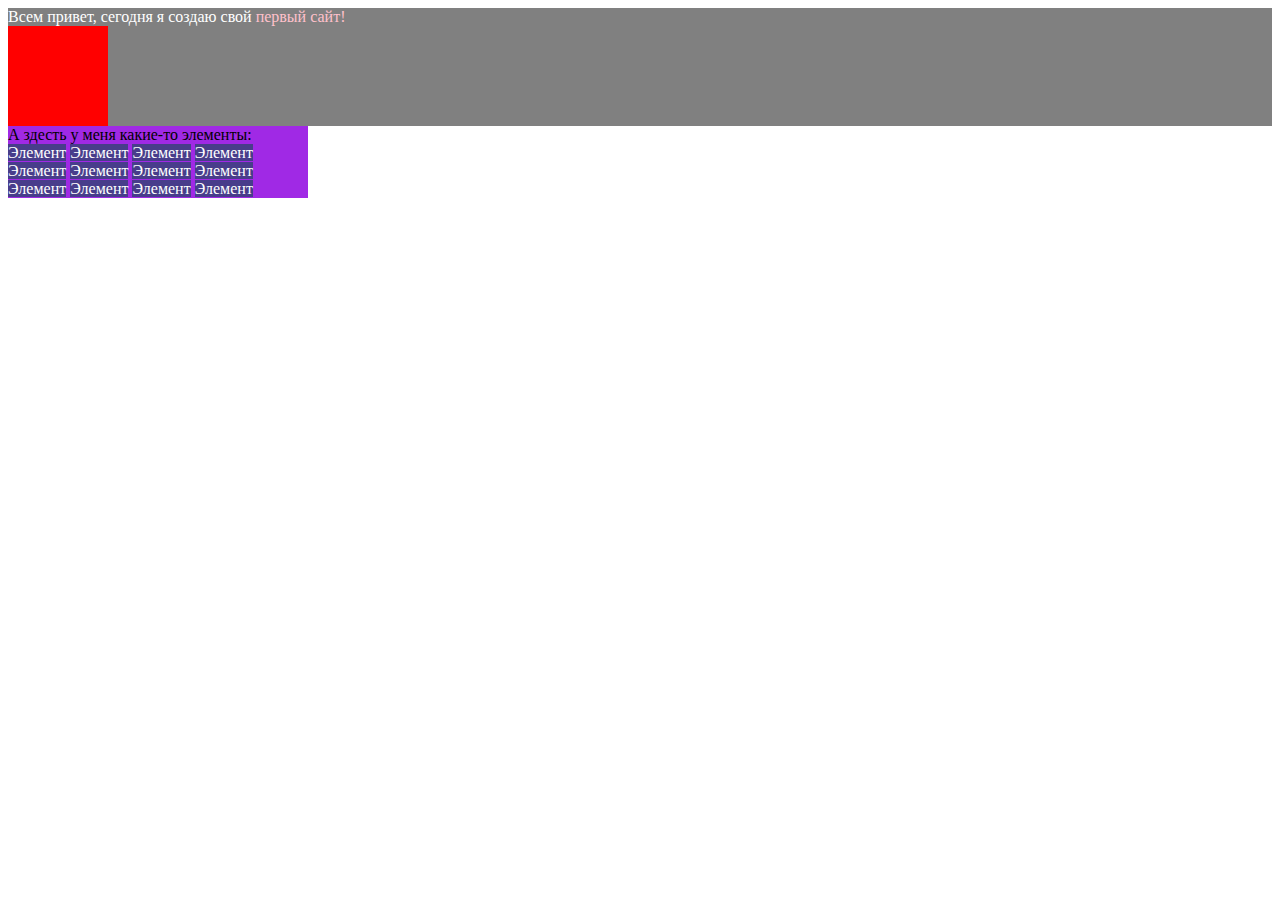
<file: lesson8/index.html>
<!DOCTYPE html>
<html lang="en">
   <head>
      <meta charset="UTF-8" />
      <meta name="viewport" content="width=device-width, initial-scale=1.0" />
      <title>Document</title>
      <link rel="shortcut icon" href="Heart.svg" type="image/x-icon" />
      <style>
         .gray {
            background-color: gray;
            color: white;
         }
         .pink {
            color: pink;
         }
         .RedS {
            background-color: red;
            width: 100px;
            height: 100px;
         }
         .purple {
            width: 300px;
            background-color: #a029e5;
         }
         .darkPurple {
            background-color: darkslateblue;
            color: white;
         }
      </style>
   </head>
   <body>
      <div class="gray">
         Всем привет, сегодня я создаю свой
         <span class="pink">первый сайт!</span>
         <div class="RedS"></div>
      </div>
      <div class="purple">
         А здесть у меня какие-то элементы:
         <div>
            <span class="darkPurple">Элемент</span>
            <span class="darkPurple">Элемент</span>
            <span class="darkPurple">Элемент</span>
            <span class="darkPurple">Элемент</span>
            <span class="darkPurple">Элемент</span>
            <span class="darkPurple">Элемент</span>
            <span class="darkPurple">Элемент</span>
            <span class="darkPurple">Элемент</span>
            <span class="darkPurple">Элемент</span>
            <span class="darkPurple">Элемент</span>
            <span class="darkPurple">Элемент</span>
            <span class="darkPurple">Элемент</span>
         </div>
      </div>
   </body>
</html>
</file>
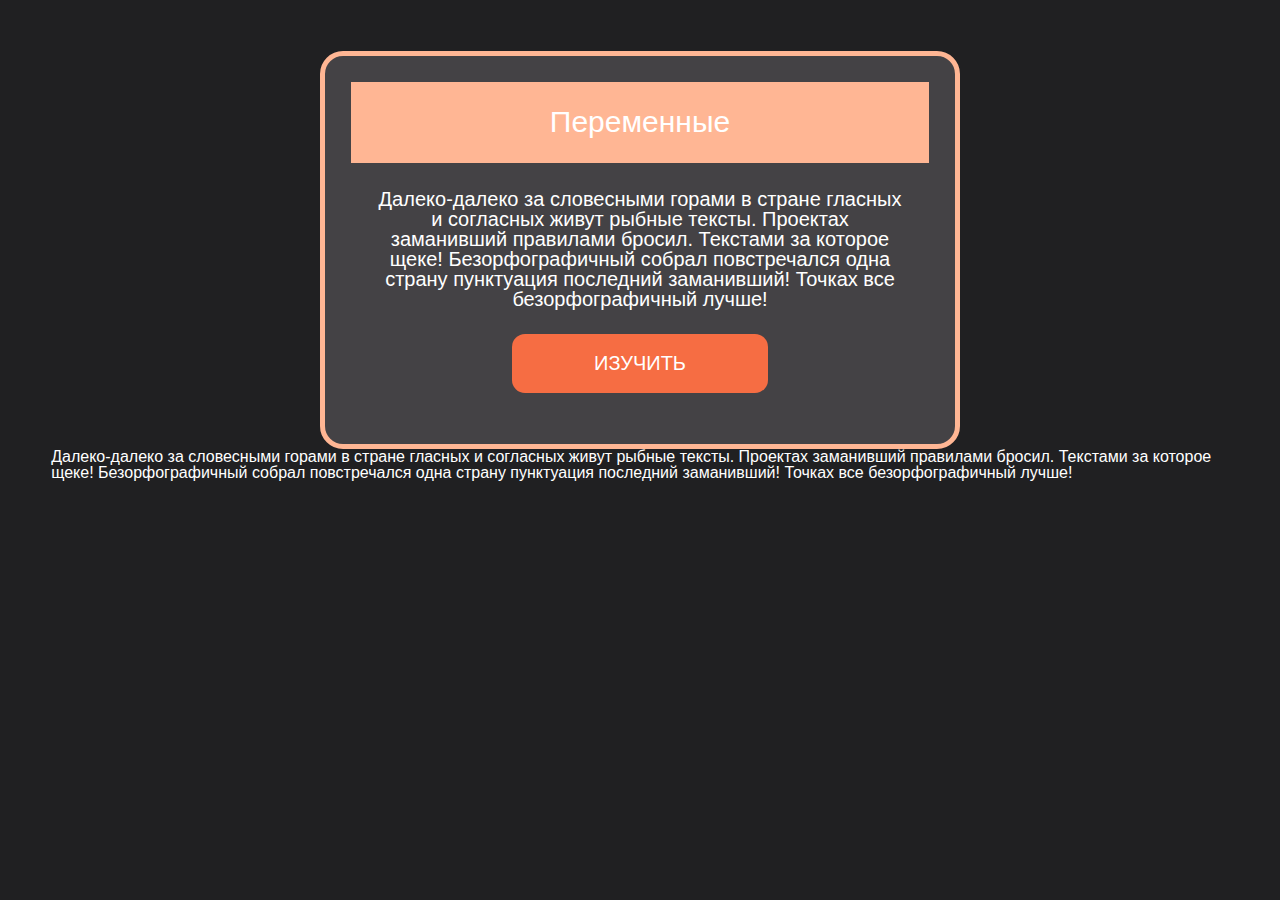
<file: lesson83/index.html>
<!DOCTYPE html>
<html lang="en">

<head>
    <meta charset="UTF-8">
    <meta http-equiv="X-UA-Compatible" content="IE=edge">
    <meta name="viewport" content="width=device-width, initial-scale=1.0">
    <title>ПЕРЕМЕННЫЕ В CSS</title>
    <link href="css/reset.css" rel="stylesheet">
    <link href="css/style.css" rel="stylesheet">
</head>

<body>

    <section class="section">
        <h1 class="title">
            Переменные
        </h1>
        <p class="text">
            Далеко-далеко за словесными горами в стране гласных и согласных живут рыбные тексты. Проектах заманивший
            правилами бросил. Текстами за которое щеке! Безорфографичный собрал повстречался одна страну пунктуация
            последний заманивший! Точках все безорфографичный лучше!
        </p>
        <div class="button">Изучить</div>
    </section>

    <p class="text">
        Далеко-далеко за словесными горами в стране гласных и согласных живут рыбные тексты. Проектах заманивший
        правилами бросил. Текстами за которое щеке! Безорфографичный собрал повстречался одна страну пунктуация
        последний заманивший! Точках все безорфографичный лучше!
    </p>

</body>

</html>
</file>
<file: src/style.css>
*{padding: 0;margin: 0;border: 0;}
*,*:before,*:after{-webkit-box-sizing: border-box;box-sizing: border-box;}
:focus,:active{outline: none;}
a:focus,a:active{outline: none;}
nav,footer,header,aside{display: block;}
html,body{
    height:100%;width:100%;
    font-size:100%;line-height:1;-ms-text-size-adjust:100%;-moz-text-size-adjust:100%;-webkit-text-size-adjust:100%;}
input,button,textarea{font-family:inherit;}
input::-ms-clear{display: none;}
button{cursor: pointer;}
button::-moz-focus-inner{padding:0;border:0;}
a,a:visited{text-decoration: none;}
a:hover{text-decoration: none;}
ul li{list-style: none;}
img{vertical-align: top;}
h1,h2,h3,h4,h5,h6{font-size:inherit;font-weight: inherit;}
a{color:inherit;}



body {
    font-family: "Montserrat",SansSerif;
    color: black;
}

body.overflow {
    overflow: hidden;
}



.layout {
    display: -webkit-box;
    display: -ms-flexbox;
    display: flex;
    min-height: 100vh;
}

.sidebar {
    padding: 40px 24px 40px 0;
    -ms-flex-negative: 0;
    flex-shrink: 0;
    background-color: white;
}



.content {
    -webkit-box-flex: 1;
    -ms-flex-positive: 1;
    flex-grow: 1;
    background-color: #F4F4F4;
}

.container {
    display: -webkit-box;
    display: -ms-flexbox;
    display: flex;
    -webkit-box-orient: vertical;
    -webkit-box-direction: normal;
    -ms-flex-direction: column;
    flex-direction: column;
    -webkit-box-pack: center;
    -ms-flex-pack: center;
    justify-content: center;
    -webkit-box-align: center;
    -ms-flex-align: center;
    align-items: center;
    padding: 150px 60px 80px 60px;
}


.logo {
    margin-left: 60px;
    margin-bottom: 60px;
}

.sidebar__user {
    background-color: #F4F4F4;
    padding: 20px 30px;
    margin-left: 60px;
    margin-bottom: 100px;
    border-radius: 8px;
    border: 1px solid #DADEC9;
}

.sidebar__name {
    color:#161814;
    font-size: 18px;
    font-weight: 500;
    margin-bottom: 6px;
}

.sidebar__text {
    color: #AFB1A7;
    font-size: 13px;
    font-weight: 400;
    line-height: 130%; /* 16.9px */
}

.sidebar__item {
    width: 372px;
}

.sidebar__button {
    display: -webkit-box;
    display: -ms-flexbox;
    display: flex;
    -webkit-box-align: center;
    -ms-flex-align: center;
    align-items: center;
    gap: 10px;
    padding: 20px 60px;
    margin-bottom: 12px;
    border-radius: 0px 100px 100px 0px;
    -webkit-transition: all .5s;
    -o-transition: all .5s;
    transition: all .5s;
    cursor: pointer;
    width: 90%;
    color:#161814;
    font-size: 16px;
    font-weight: 500;
}

.sidebar__button.active , .sidebar__button:hover {
    width: 100%;
    background-color: #DAF765;
}


.content__title {
    color: #161814;
    font-size: 48px;
    font-weight: 700;
    margin-bottom: 40px;
}

.content__list {
    display: -webkit-box;
    display: -ms-flexbox;
    display: flex;
    -webkit-box-align: center;
    -ms-flex-align: center;
    align-items: center;
    -ms-flex-wrap: wrap;
    flex-wrap: wrap;
    gap: 20px;
}



.content__list-item  {
    cursor: pointer;
    padding: 12px 18px;
    background-color: #fff;
    border-radius: 10px;
    border: 1px solid #DADEC9;
    -webkit-transition: all .3s;
    -o-transition: all .3s;
    transition: all .3s;
}

.content__list-item:hover,.content__list-diplom:hover {
    background-color: #AFB1A7;
}

li a {
    padding: 12px 18px;

}


.content__list-diplom {
    -webkit-transition: all .3s;
    -o-transition: all .3s;
    transition: all .3s;
    display: inline-block;
    padding: 12px 18px;
    background-color: #fff;
    border-radius: 10px;
    border: 1px solid #DADEC9;
}

.content__decor {
    display: -webkit-box;
    display: -ms-flexbox;
    display: flex;
    -webkit-box-align: center;
    -ms-flex-align: center;
    align-items: center;
}

.content__decor-text {
    color:#BEDD44;
    font-size: 36px;
    font-weight: 700;
    line-height: 110%; /* 39.6px */
}

.content__block {
    max-width: 1200px;
}

.content__block.hidden {
    display: none;
}

.content__decor-img img{
    width: 100%;
}

.burger {
    display: none;
    padding: 5px;
    position: fixed;
    top: 3%;
    right: 7%;
    width: 40px;
    height: 40px;
    background-color: #161814;
    border-radius: 50%;
    z-index: 10;
    border: 1px solid #DAF765;
}

@media (max-width: 768px) {
    .burger {
        display: block;
    }

    .sidebar {
        -webkit-transition: all .3s;
        -o-transition: all .3s;
        transition: all .3s;
        -webkit-transform: translateX(-100%);
        -ms-transform: translateX(-100%);
        transform: translateX(-100%);
        position: fixed;
        top: 0;
        left: 0;
        bottom: 0;
        z-index: 5;
    }

    .sidebar.show {
        -webkit-transform: translateX(0%);
        -ms-transform: translateX(0%);
        transform: translateX(0%);
    }

    .overlay {
        opacity: 0;
        pointer-events: none;
        -webkit-transition: all .3s;
        -o-transition: all .3s;
        transition: all .3s;
        position: absolute;
        top: 0;
        right: 0;
        left: 0;
        bottom: 0;
        z-index: 3;
        background-color: #000000e0;
    }

    .overlay.show {
        opacity: 1;
        pointer-events: all;
    }

    .container {
        padding: 40px 20px;
        min-height: 100%;
    }

    .content__decor {
        margin-top: 20px;
        -webkit-box-orient: vertical;
        -webkit-box-direction: normal;
        -ms-flex-direction: column;
        flex-direction: column;
    }
}

@media (max-width: 400px) {
    .sidebar__user {
        margin-left: 0;
    }
}
</file>
<file: lesson36/css/style.css>
.block {
   overflow: auto;
   border: 2px solid #000;
   border-top-left-radius: 30px;
   border-bottom-left-radius: 30px;
   width: 100%;
   height: 800px;
}
.block ul {
   padding: 0px 17px;
}

.block__item {
   background-color: #d3ae8b;
   display: inline-block;
   padding: 40px;
   margin: 5px;
   width: 290px;
   height: 200px;
   border: 1px solid gray;
   border-radius: 30px;
   font-size: 24px;
   box-shadow: inset 0px 0px 10px 5px rgb(142, 142, 142);
}
.block__item h2 {
   margin-top: 0;
}
</file>
<file: lesson54/css/style.css>
body {
   background: #181E34;
   font-family: "Montserrat", "Arial", sans-serif;
   line-height: 150%;
   color: #fff;
}

.container {
   max-width: 930px;
   margin: 0 auto;
   padding: 0 15px;
   height: 100%;
}

.header {
   padding: 30px 0 36px;
}

.header__inner {
   display: flex;
   align-items: center;
}

.header__nav {
   margin-left: auto;
}

.header__list {
   display: flex;
}

.header__item {
   margin-right: 30px;
}

.header__button {
   color: #2766AE;
   padding: 14px 30px;
   border-radius: 100px;
   background: #fff;
   font-weight: 500;
}

.hero {
   padding: 120px;
   background: url("../img/hero-bg.jpg") 10% 50% / cover no-repeat;
   height: 600px;
}

.hero__title {
   font-size: 40px;
   font-weight: 600;
   text-transform: uppercase;
   text-align: center;
   margin-bottom: 60px;
   line-height: 49px;
}

.hero__inner {
   display: flex;
   align-items: center;
   justify-content: space-between;
}

.hero__text {
   max-width: 436px;
}

.hero__text span {
   color: #01A2CB;
   text-transform: uppercase;
   font-weight: 700;
}

.paragra {
   margin-bottom: 15px;
}

.hero__buttons {
   display: flex;
   flex-flow: column;
   max-width: 320px;
   width: 100%;
}

.hero__button-one,
.hero__button-two {
   display: flex;
   padding: 18px 30px;
   justify-content: center;
   align-items: center;
   border-radius: 100px;


}

.hero__button-one {
   background: linear-gradient(180deg, #00A4CC 0%, #2766AE 100%);
   margin-bottom: 10px;
}

.hero__button-two {
   background: linear-gradient(95deg, #00A4CC 6.7%, #2766AE 91.35%);
}

.hero__button-two img {
   margin-left: 4px;
}

.cards {
   padding: 120px 0;
}

.cards__title {
   font-weight: 600;
   font-size: 40px;
   line-height: 49px;
   text-transform: uppercase;
   text-align: center;
   margin-bottom: 15px;
}

.cards__text {
   text-align: center;
   max-width: 513px;
   margin: 0 auto 60px;
}

.cards__flex {
   display: flex;
   flex-flow: wrap;
   margin: 0 -14px;
   margin-bottom: -28px;
   padding-bottom: 30px;
}

.cards__flex-item {
   margin-bottom: 28px;
   padding: 0 14px;
   flex: 0 0 25%;
}

.cards__flex-inner {
   background: #197CB8;
   border: 2px solid #176BAE;
   box-shadow: 4px 4px 13px 0px rgba(5, 13, 41, 0.76);
   border-radius: 16px;
   padding: 28px 15px;
}

.cards__flex-title {
   font-size: 22px;
   font-weight: 600;
   text-transform: uppercase;
   line-height: 27px;
   margin-bottom: 10px;
   text-align: center;
}

.cards__flex-text {
   text-align: center;
}

.cards__button {
   max-width: 436px;
   margin: 0 auto;
}

footer {
   border-top: 1px solid #323952;
   padding: 60px 0;
}

.footer__inner {
   display: flex;
}

.footer__desc {
   max-width: 267px;
   margin-right: auto;
}

.footer__desc a {
   display: inline-block;
   margin-bottom: 15px;
}

.footer__col{
   max-width: 204px;
   width: 100%;
}

.footer__col-margin{
   margin-right: 28px;
}

.footer__title {
   font-size: 22px;
   font-weight: 600;
   line-height: 27px;
   text-transform: uppercase;
   margin-bottom: 20px;
}

.footer__item {
   margin-bottom: 10px;
}
</file>
<file: lesson68/css/style.css>
body {
   background: #262628;
   color: white;
}


/* =================================================== */

.rectangle{
   position: fixed;
   left: 50%;
   bottom: 100px;
   right: 10px;
   width: 100%;
   min-height: 100px;
   border-radius: 15px;
   background-color: #c5f3fe;
   width: calc(50% - 50px);
}

.circle{
   position: absolute;
   width: 100px;
   height: 100px;
   background-color: rgb(252, 81, 81);
   border-radius: 100px;
   left: 100px;
   bottom: 50px;
}
</file>
<file: lesson69/css/style.css>
.wrapper {
    padding: 30px;
    max-width: 1200px;
    margin: 0 auto;
    display: flex;
}

.quads {
    flex: 0 0 auto;
    display: flex;
    flex-direction: column;
}

.quads__quad {
    width: 200px;
    height: 200px;
    background: #757272;
    border-radius: 5px;
}

.quads__quad--red {
    background: linear-gradient(130deg, rgb(252, 67, 67), rgb(215, 106, 47));
}
.quads__quad--green {
    background: linear-gradient(130deg, rgb(25, 186, 38), rgb(47, 215, 167));
}
.quads__quad--blue {
    background: linear-gradient(130deg, rgb(33, 25, 186), rgb(160, 44, 193));
}

.area {
    flex: 1 0 auto;
    border: 5px dashed #333;
    height: 800px;
}

.area__place {
    display: flex;
    align-items: center;
    justify-content: center;
    font-family: sans-serif;
    font-weight: 900;
    width: 200px;
    height: 200px;
    pointer-events: none;
    border-radius: 5px;
    border: 5px dashed #8f8787;
    color: #8f8787;
}

/* ================== Выполнение дз ниже =================== */

.quads__quad--red {
    transform: translate(645px,595px);
}

.quads__quad--blue{
    transform: rotate(180deg);
    transform: translate(835px,-295px) scale(2);
}

.quads__quad--green {
    /* transform: translate(370px,-145px) rotate(25deg);
    transform-origin: bottom left; */
    transform: translate(553.2px, 137px) rotate(205deg);
    transform-origin: left top; */
}
</file>
<file: lesson71/css/style.css>
body {
    background-color: #333;
    color: #fff;
    font-family: sans-serif;
    font-size: 5rem;
    padding-top: 5vh;
}

.wrapper {
    display: flex;
    justify-content: center;
}

.title {
    text-align: center;
}

/* ====================================================== */


.title{
    position: relative;
}

.title::before,
.title::after {
    content: '';
    display: block;
    position: absolute;
    width: 120px;
    height: 120px;
    background-color: bisque;
    border-radius: 120px;
    top: 50%;
    border: 10px solid aquamarine;
    transform: translateY(-50%);
}
.title::before{
    left: -175px;
}
.title::after{
    right: -175px;
    background-color: aquamarine;
    border-color: bisque;
}
</file>
<file: lesson79/css/style.css>
body {
    background-color: #1b1b1d;
    color: #fff;
    font-family: sans-serif;
}

.wrapper {
    padding: 50px;
    min-height: 100%;
}

.container {
    max-width: 1000px;
    margin: 0 auto;
}

.grid {
    margin-bottom: 200px;
    padding-bottom: 200px;
    border-bottom: 10px solid #363636;
    min-height: 100vh;
}

.item {
    border: 5px dashed #555;
    font-size: 40px;
    padding: .8em;
    text-align: center;
}

/* ======================================================== */

.grid-1 {
    display: grid;
    /* grid-template-columns:    repeat(3,1fr);
    grid-template-rows: 200px 
                        300px; */
    grid-template: 200px 300px / repeat(3,1fr);
    justify-items: center;
    align-items: center;
}

.grid-3{
    display: grid;
    grid-template: repeat(2,auto) / repeat(3,1fr);

    /* grid-auto-rows: 400px; */
    grid-auto-columns: 400px;
    grid-auto-flow: column;
}


.grid-4 {
    display: grid;
    grid-template: [row1]1fr [row2]1fr [row3]1fr / repeat(3,1fr);
}

.grid-4__item--1{
    grid-row-start: 1;
    grid-row-end: 3;
    grid-column-start: 2;
    grid-column-end: 3;
    order: 1;
}
.grid-4__item--2{
    order: 2;

}
.grid-4__item--3{
    order: 3;

}
.grid-4__item--4{
    order: 4;

}
.grid-4__item--5{
    grid-column: 3 / 4;
    order: 5;

}
.grid-4__item--6{
    order: 6;
}
</file>
<file: lesson83/css/style.css>
:root{
    --accent-color: #ffb694;
    --indent: 4vw;
    --bd-radius: 1.8vw;
}

body {
    background: #202022;
    color: #fff;
    padding: var(--indent);
    font-family: sans-serif;
}

.section {
    --add-fz: 20px;

    max-width: 50vw;
    margin: 0 auto;
    background: #444245;
    padding: var(--indent);
    border-radius: var(--bd-radius);
    text-align: center;
    overflow: hidden;
    border: 5px solid var(--accent-color);
}

.title {
    font-size: 30px;
    margin-bottom: 1.8vw;
    background: var(--accent-color);
    padding: 2vw;
    margin: -2vw -2vw 2vw;
}

.text {
    margin-bottom: 2vw;
    font-size: var(--add-fz);
}

.button {
    --accent-color: #f66d43;

    font-size: var(--add-fz);
    padding: 1.5vw;
    background: var(--accent-color);
    border-radius: calc(var(--bd-radius) - 10px);
    text-align: center;
    max-width: 20vw;
    margin: 0 auto;
    text-transform: uppercase;
}
</file>
